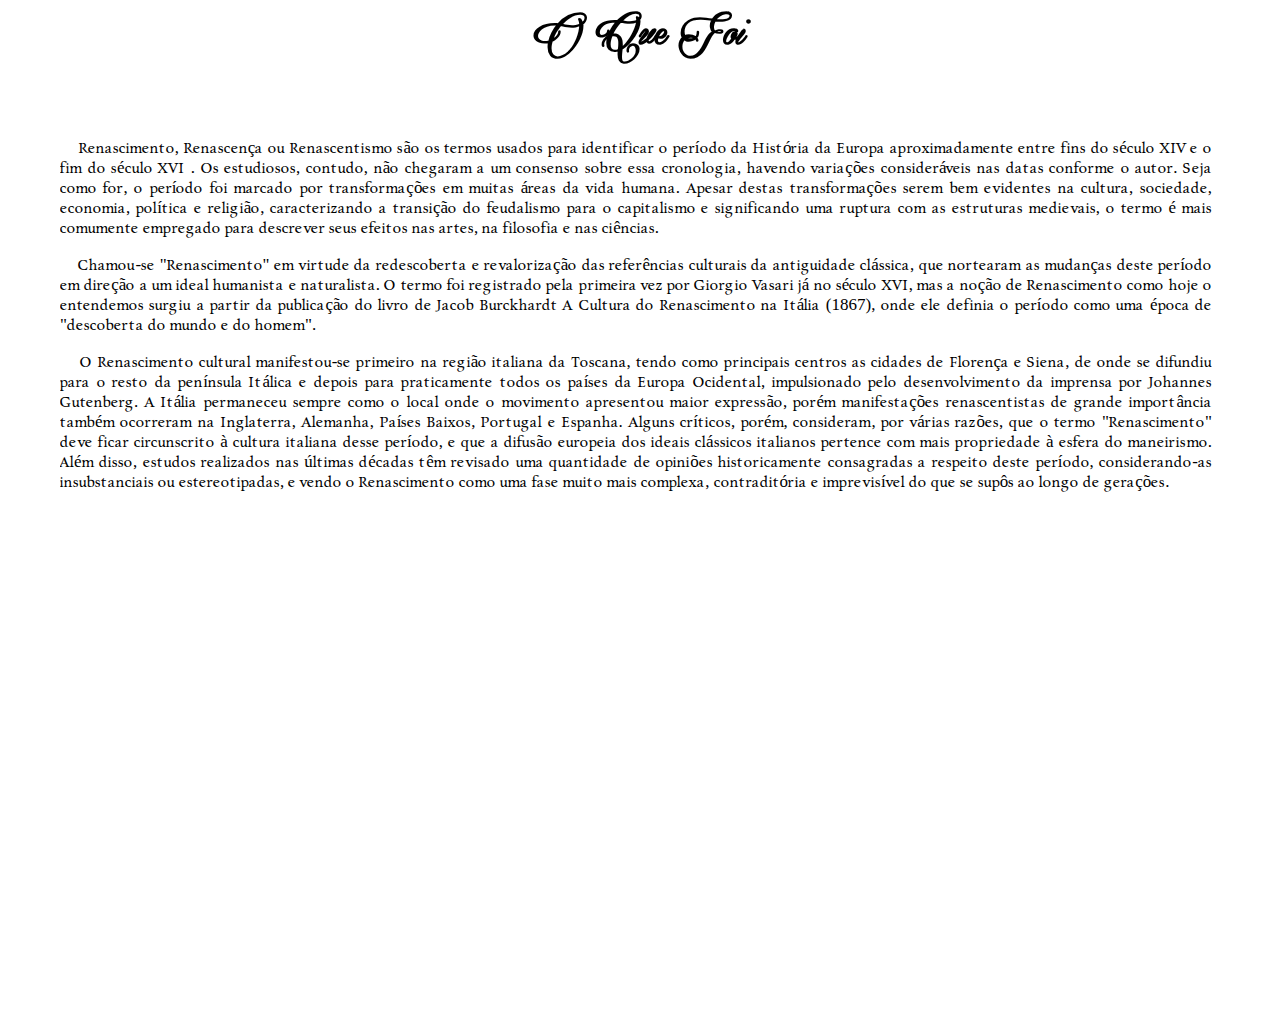
<file: oquefoi.html>
<html>
		<head>
		<link rel="stylesheet" type="text/css" href="estiloiframe.css">
		<meta charset="utf-8">
		</head>
		<body>
		
		<div class="fadeIn">
		<section>
		<h2 id="titulo">O Que Foi</h2>
		<br>
		<article class="texto">
		  <p> &nbsp &nbsp Renascimento, Renascen&ccedil;a ou Renascentismo s&atilde;o os termos usados para identificar o per&iacute;odo da Hist&oacute;ria da Europa aproximadamente entre fins do s&eacute;culo XIV e o fim do s&eacute;culo XVI . Os estudiosos, contudo, n&atilde;o chegaram a um consenso sobre essa cronologia, havendo varia&ccedil;&otilde;es consider&aacute;veis nas datas conforme o autor. Seja como for, o per&iacute;odo foi marcado por transforma&ccedil;&otilde;es em muitas &aacute;reas da vida humana. Apesar destas transforma&ccedil;&otilde;es serem bem evidentes na cultura, sociedade, economia, pol&iacute;tica e religi&atilde;o, caracterizando a transi&ccedil;&atilde;o do feudalismo para o capitalismo e significando uma ruptura com as estruturas medievais, o termo &eacute; mais comumente empregado para descrever seus efeitos nas artes, na filosofia e nas ci&ecirc;ncias.</p> <p> &nbsp &nbsp Chamou-se &quot;Renascimento&quot; em virtude da redescoberta e revaloriza&ccedil;&atilde;o das refer&ecirc;ncias culturais da antiguidade cl&aacute;ssica, que nortearam as mudan&ccedil;as deste per&iacute;odo em dire&ccedil;&atilde;o a um ideal humanista e naturalista. O termo foi registrado pela primeira vez por Giorgio Vasari j&aacute; no s&eacute;culo XVI, mas a no&ccedil;&atilde;o de Renascimento como hoje o entendemos surgiu a partir da publica&ccedil;&atilde;o do livro de Jacob Burckhardt A Cultura do Renascimento na It&aacute;lia (1867), onde ele definia o per&iacute;odo como uma &eacute;poca de &quot;descoberta do mundo e do homem&quot;. </p>
		  <p>&nbsp &nbsp O Renascimento cultural manifestou-se primeiro na regi&atilde;o italiana da Toscana, tendo como principais centros as cidades de Floren&ccedil;a e Siena, de onde se difundiu para o resto da pen&iacute;nsula It&aacute;lica e depois para praticamente todos os pa&iacute;ses da Europa Ocidental, impulsionado pelo desenvolvimento da imprensa por Johannes Gutenberg. A It&aacute;lia permaneceu sempre como o local onde o movimento apresentou maior express&atilde;o, por&eacute;m manifesta&ccedil;&otilde;es renascentistas de grande import&acirc;ncia tamb&eacute;m ocorreram na Inglaterra, Alemanha, Pa&iacute;ses Baixos, Portugal e Espanha. Alguns cr&iacute;ticos, por&eacute;m, consideram, por v&aacute;rias raz&otilde;es, que o termo &quot;Renascimento&quot; deve ficar circunscrito &agrave; cultura italiana desse per&iacute;odo, e que a difus&atilde;o europeia dos ideais cl&aacute;ssicos italianos pertence com mais propriedade &agrave; esfera do maneirismo. Al&eacute;m disso, estudos realizados nas &uacute;ltimas d&eacute;cadas t&ecirc;m revisado uma quantidade de opini&otilde;es historicamente consagradas a respeito deste per&iacute;odo, considerando-as insubstanciais ou estereotipadas, e vendo o Renascimento como uma fase muito mais complexa, contradit&oacute;ria e imprevis&iacute;vel do que se sup&ocirc;s ao longo de gera&ccedil;&otilde;es.</p>
	    </article>
	    </section>
        </div>
		</body>
		</html>
</file>
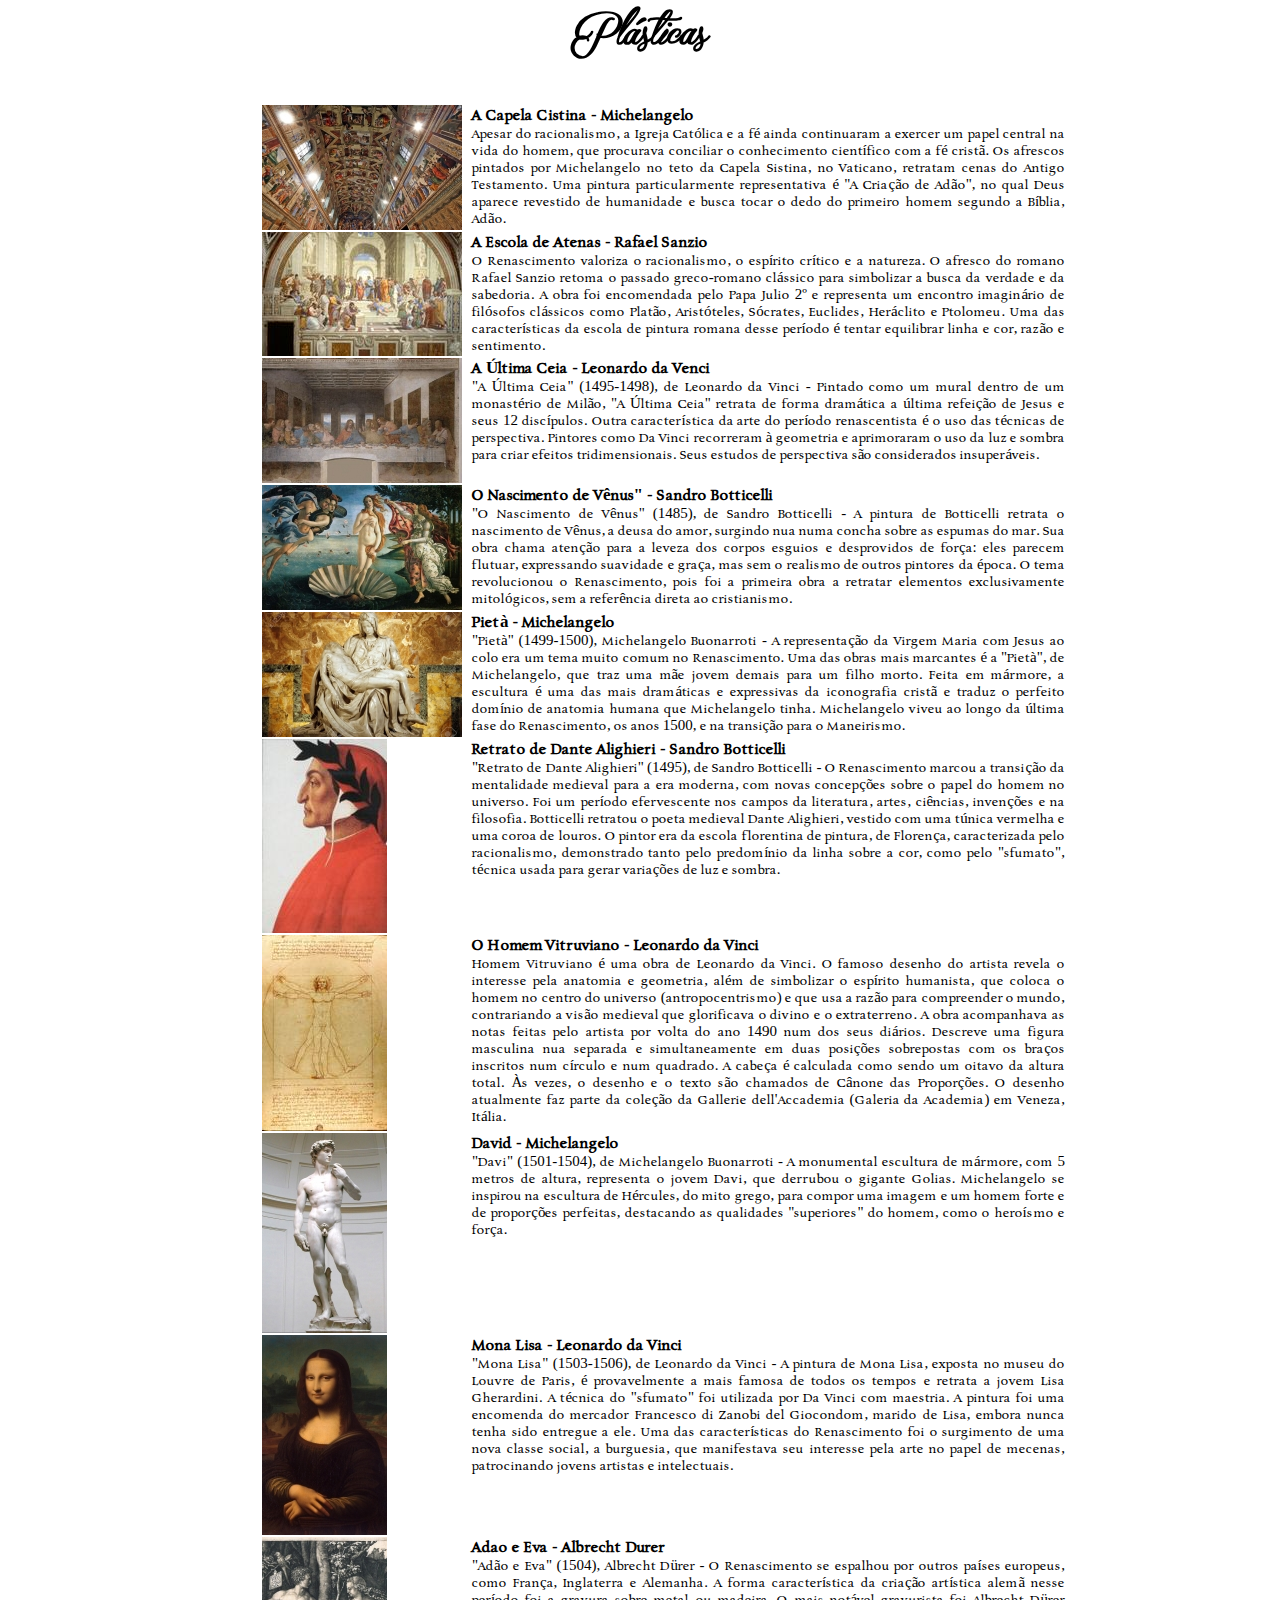
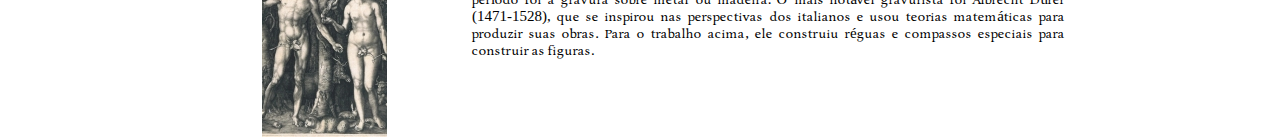
<file: quadros.html>
<html>
		<head>
		<link rel="stylesheet" type="text/css" href="estiloiframequadros.css">
		<meta charset="utf-8">
		</head>
		<body>
		<div class="fadeIn">
		
		<h2 id="titulo">Pl&aacute;sticas</h2>
		<div id="centralisador">
		
		<style type="text/css">

@media screen and (max-width: 767px) {.tg {width: auto !important;}.tg col {width: auto !important;}.tg-wrap {overflow-x: auto;-webkit-overflow-scrolling: touch;margin: auto 0px;}}</style>
<div class="tg-wrap"><table class="tg" style="undefined;table-layout: fixed; width: 727px">
<colgroup>
<col style="width: 200px">
<col style="width: 601px">
</colgroup>

  <tr>
    <td class="tg-031e"><img src="images/capela-sistina.jpg"></td>
    <td class="tg-031e"><h3>A Capela Cistina - Michelangelo</h3><article class="descricaoquadro">Apesar do racionalismo, a Igreja Cat&oacute;lica e a f&eacute; ainda continuaram a exercer um papel central na vida do homem, que procurava conciliar o conhecimento cient&iacute;fico com a f&eacute; crist&atilde;. Os afrescos pintados por Michelangelo no teto da Capela Sistina, no Vaticano, retratam cenas do Antigo Testamento. Uma pintura particularmente representativa &eacute; &quot;A Cria&ccedil;&atilde;o de Ad&atilde;o&quot;, no qual Deus aparece revestido de humanidade e busca tocar o dedo do primeiro homem segundo a B&iacute;blia, Ad&atilde;o.</article></td>
  </tr>
 
  <tr>
    <td class="tg-031e"><img src="images/escola_de_atenas.jpg"></td>
    <td class="tg-031e"><h3>A Escola de Atenas - Rafael Sanzio</h3><article class="descricaoquadro">O Renascimento valoriza o racionalismo, o esp&iacute;rito cr&iacute;tico e a natureza. O afresco do romano Rafael Sanzio retoma o passado greco-romano cl&aacute;ssico para simbolizar a busca da verdade e da sabedoria. A obra foi encomendada pelo Papa Julio 2&ordm; e representa um encontro imagin&aacute;rio de fil&oacute;sofos cl&aacute;ssicos como Plat&atilde;o, Arist&oacute;teles, S&oacute;crates, Euclides, Her&aacute;clito e Ptolomeu. Uma das caracter&iacute;sticas da escola de pintura romana desse per&iacute;odo &eacute; tentar equilibrar linha e cor, raz&atilde;o e sentimento. </article></td>
  </tr>
  <tr>
    <td class="tg-031e"><img src="images/Leonardo_da_Vinci_A_Ultima_Ceia.jpg"></td>
    <td class="tg-031e"><h3>A &Uacute;ltima Ceia - Leonardo da Venci</h3><article class="descricaoquadro">&quot;A &Uacute;ltima Ceia&quot; (1495-1498), de Leonardo da Vinci - Pintado como um mural dentro de um monast&eacute;rio de Mil&atilde;o, &quot;A &Uacute;ltima Ceia&quot; retrata de forma dram&aacute;tica a &uacute;ltima refei&ccedil;&atilde;o de Jesus e seus 12 disc&iacute;pulos. Outra caracter&iacute;stica da arte do per&iacute;odo renascentista &eacute; o uso das t&eacute;cnicas de perspectiva. Pintores como Da Vinci recorreram &agrave; geometria e aprimoraram o uso da luz e sombra para criar efeitos tridimensionais. Seus estudos de perspectiva s&atilde;o considerados insuper&aacute;veis.</article></td>
  </tr>
 
  <tr>
    <td class="tg-031e"><img src="images/nascimento-de-venus.jpg"></td>
    <td class="tg-031e"><h3>O Nascimento de  V&ecirc;nus&quot; - Sandro Botticelli</h3><article class="descricaoquadro">&quot;O Nascimento de V&ecirc;nus&quot; (1485), de Sandro Botticelli - A pintura de Botticelli retrata o nascimento de V&ecirc;nus, a deusa do amor, surgindo nua numa concha sobre as espumas do mar. Sua obra chama aten&ccedil;&atilde;o para a leveza dos corpos esguios e desprovidos de for&ccedil;a: eles parecem flutuar, expressando suavidade e gra&ccedil;a, mas sem o realismo de outros pintores da &eacute;poca. O tema revolucionou o Renascimento, pois foi a primeira obra a retratar elementos exclusivamente mitol&oacute;gicos, sem a refer&ecirc;ncia direta ao cristianismo.</article></td>
  </tr>
  
  <tr>
    <td class="tg-031e"><img src="images/pieta.jpg"></td>
    <td class="tg-031e"><h3>Piet&agrave; - Michelangelo</h3><article class="descricaoquadro">&quot;Piet&agrave;&quot; (1499-1500), Michelangelo Buonarroti - A representa&ccedil;&atilde;o da Virgem Maria com Jesus ao colo era um tema muito comum no Renascimento. Uma das obras mais marcantes &eacute; a &quot;Piet&agrave;&quot;, de Michelangelo, que traz uma m&atilde;e jovem demais para um filho morto. Feita em m&aacute;rmore, a escultura &eacute; uma das mais dram&aacute;ticas e expressivas da iconografia crist&atilde; e traduz o perfeito dom&iacute;nio de anatomia humana que Michelangelo tinha. Michelangelo viveu ao longo da &uacute;ltima fase do Renascimento, os anos 1500, e na transi&ccedil;&atilde;o para o Maneirismo.</article></td>
  </tr>
  <tr>
    <td class="tg-031e"><img src="images/retrato_de Dante_Alhighuieri_Sandro_botticelli.jpg"></td>
    <td class="tg-031e"><h3>Retrato de Dante Alighieri - Sandro Botticelli</h3><article class="descricaoquadro">&quot;Retrato de Dante Alighieri&quot; (1495), de Sandro Botticelli - O Renascimento marcou a transi&ccedil;&atilde;o da mentalidade medieval para a era moderna, com novas concep&ccedil;&otilde;es sobre o papel do homem no universo. Foi um per&iacute;odo efervescente nos campos da literatura, artes, ci&ecirc;ncias, inven&ccedil;&otilde;es e na filosofia. Botticelli retratou o poeta medieval Dante Alighieri, vestido com uma t&uacute;nica vermelha e uma coroa de louros. O pintor era da escola florentina de pintura, de Floren&ccedil;a, caracterizada pelo racionalismo, demonstrado tanto pelo predom&iacute;nio da linha sobre a cor, como pelo &quot;sfumato&quot;, t&eacute;cnica usada para gerar varia&ccedil;&otilde;es de luz e sombra.</article></td>
  </tr>
    <tr>
    <td class="tg-031e"><img src="images/o_homem_vitruviano.jpg"></td>
    <td class="tg-031e"><h3>O Homem Vitruviano - Leonardo da Vinci</h3><article class="descricaoquadro">Homem Vitruviano &eacute; uma obra de Leonardo da Vinci. O famoso desenho do artista revela o interesse pela anatomia e geometria, al&eacute;m de simbolizar o esp&iacute;rito humanista, que coloca o homem no centro do universo (antropocentrismo) e que usa a raz&atilde;o para compreender o mundo, contrariando a vis&atilde;o medieval que glorificava o divino e o extraterreno. A obra acompanhava as notas feitas pelo artista por volta do ano 1490 num dos seus di&aacute;rios. Descreve uma figura masculina nua separada e simultaneamente em duas posi&ccedil;&otilde;es sobrepostas com os bra&ccedil;os inscritos num c&iacute;rculo e num quadrado. A cabe&ccedil;a &eacute; calculada como sendo um oitavo da altura total. &Agrave;s vezes, o desenho e o texto s&atilde;o chamados de C&acirc;none das Propor&ccedil;&otilde;es. O desenho atualmente faz parte da cole&ccedil;&atilde;o da Gallerie dell'Accademia (Galeria da Academia) em Veneza, It&aacute;lia. </article></td>
  </tr>
   <tr>
    <td class="tg-031e"><img src="images/david-michelangelo.jpg"></td>
    <td class="tg-031e"><h3>David - Michelangelo</h3><article class="descricaoquadro">&quot;Davi&quot; (1501-1504), de Michelangelo Buonarroti - A monumental escultura de m&aacute;rmore, com 5 metros de altura, representa o jovem Davi, que derrubou o gigante Golias. Michelangelo se inspirou na escultura de H&eacute;rcules, do mito grego, para compor uma imagem e um homem forte e de propor&ccedil;&otilde;es perfeitas, destacando as qualidades &quot;superiores&quot; do homem, como o hero&iacute;smo e for&ccedil;a.</article></td>
  </tr>
   <tr>
    <td class="tg-031e"><img src="images/Mona_Lisa.jpg"></td>
    <td class="tg-031e"><h3>Mona Lisa - Leonardo da Vinci</h3><article class="descricaoquadro">&quot;Mona Lisa&quot; (1503-1506), de Leonardo da Vinci - A pintura de Mona Lisa, exposta no museu do Louvre de Paris, &eacute; provavelmente a mais famosa de todos os tempos e retrata a jovem Lisa Gherardini. A t&eacute;cnica do &quot;sfumato&quot; foi utilizada por Da Vinci com maestria. A pintura foi uma encomenda do mercador Francesco di Zanobi del Giocondom, marido de Lisa, embora nunca tenha sido entregue a ele. Uma das caracter&iacute;sticas do Renascimento foi o surgimento de uma nova classe social, a burguesia, que manifestava seu interesse pela arte no papel de mecenas, patrocinando jovens artistas e intelectuais.</article></td>
  </tr>
  <tr>
    <td class="tg-031e"><img src="images/adao_e_eva_Albrecht_Durer.jpg"></td>
    <td class="tg-031e"><h3>Adao e Eva - Albrecht Durer</h3><article class="descricaoquadro">&quot;Ad&atilde;o e Eva&quot; (1504), Albrecht D&uuml;rer - O Renascimento se espalhou por outros pa&iacute;ses europeus, como Fran&ccedil;a, Inglaterra e Alemanha. A forma caracter&iacute;stica da cria&ccedil;&atilde;o art&iacute;stica alem&atilde; nesse per&iacute;odo foi a gravura sobre metal ou madeira. O mais not&aacute;vel gravurista foi Albrecht D&uuml;rer (1471-1528), que se inspirou nas perspectivas dos italianos e usou teorias matem&aacute;ticas para produzir suas obras. Para o trabalho acima, ele construiu r&eacute;guas e compassos especiais para construir as figuras.</article></td>
  </tr>
</table>
</div>
		</div>
		</div>
		</body>
</html>
</file>
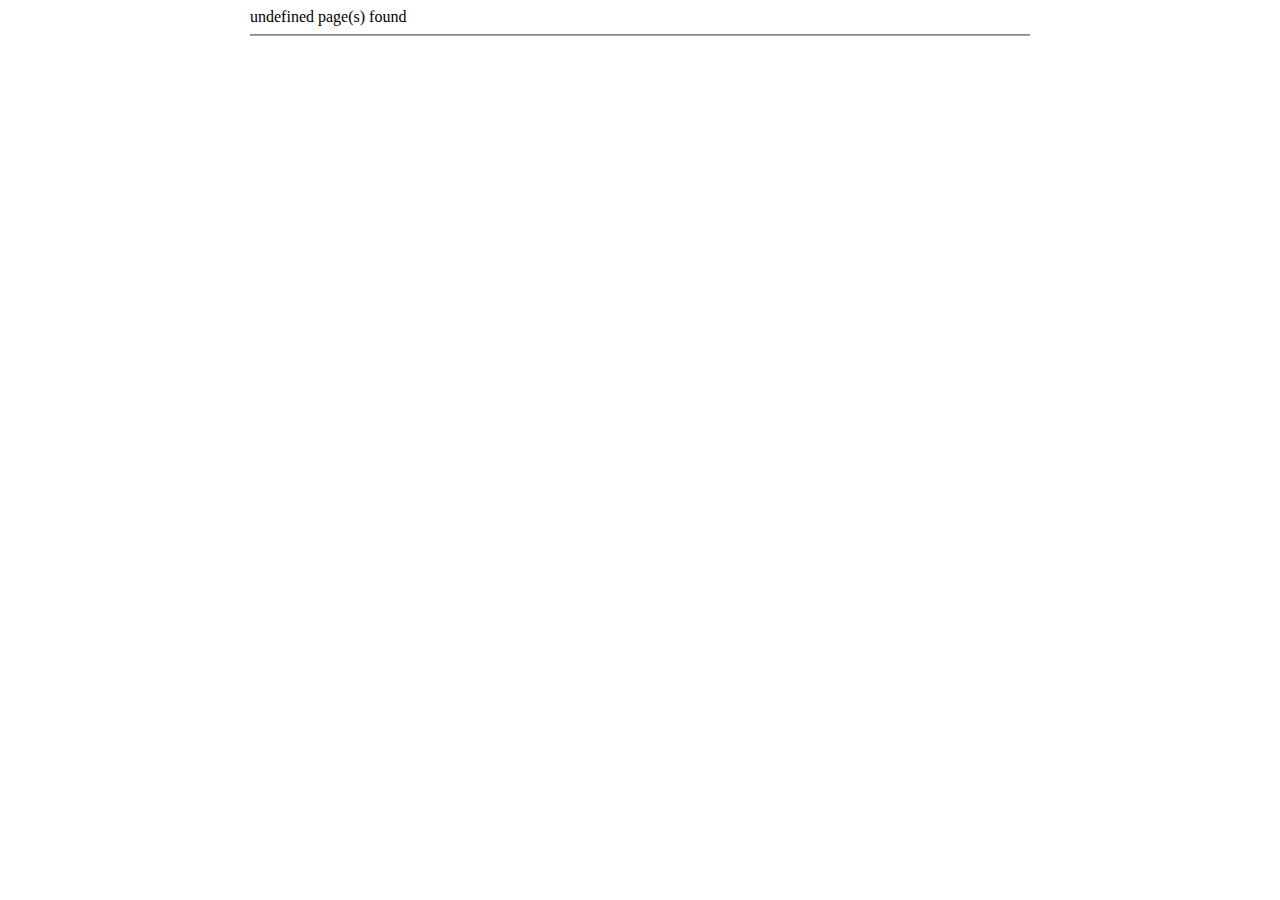
<file: results.html>
<!DOCTYPE HTML PUBLIC "-//IETF//DTD HTML//EN">

<html>
<head>
<link rel="stylesheet" type="text/css" href="estiloresults.css">
<meta charset="utf-8">
<title>Renasça!</title>

<script language="JavaScript1.3" type="text/javascript" src="jse_form.js" charset="utf-8"></script>
<script language="JavaScript1.3" type="text/javascript" src="jse_search.js" charset="utf-8"></script>

</head>
<body>
<div class="fadeIn">
<section id="centralisador" class="texto">

<!-- Find-->

<script language="JavaScript1.3" type="text/javascript">return_query()</script>

<!-- Mid -->

<script language="JavaScript1.3" type="text/javascript">num_jse()</script> page(s) found
<hr>
<p>
<script language="JavaScript1.3" type="text/javascript">
out_jse()
</script>
<p>&nbsp;
</section>
</div>
</body>
</html>
</file>
<file: estiloiframe.css>
@font-face {
    font-family: 'CharpentierRenRedNormal';
    src: url('fonts/CharpentierRenRedNormal.eot');
    src: url('fonts/CharpentierRenRedNormal.eot') format('embedded-opentype'),
         url('fonts/CharpentierRenRedNormal.woff2') format('woff2'),
         url('fonts/CharpentierRenRedNormal.woff') format('woff'),
         url('fonts/CharpentierRenRedNormal.ttf') format('truetype'),
         url('fonts/CharpentierRenRedNormal.svg#CharpentierRenRedNormal') format('svg');
}
@font-face {
    font-family: 'QaskinWhite_PersonalUse';
    src: url('fonts/QaskinWhite_PersonalUse.eot');
    src: url('fonts/QaskinWhite_PersonalUse.eot') format('embedded-opentype'),
         url('fonts/QaskinWhite_PersonalUse.woff2') format('woff2'),
         url('fonts/QaskinWhite_PersonalUse.woff') format('woff'),
         url('fonts/QaskinWhite_PersonalUse.ttf') format('truetype'),
         url('fonts/QaskinWhite_PersonalUse.svg#QaskinWhite_PersonalUse') format('svg');
}
@-webkit-keyframes fadeIn {
0% { opacity: 0; }
100% { opacity: 1; } 
}
@-moz-keyframes fadeIn {
0% { opacity: 0;}
100% { opacity: 1; }
}
@-o-keyframes fadeIn {
0% { opacity: 0; }
100% { opacity: 1; }
}
@keyframes fadeIn {
0% { opacity: 0; }
100% { opacity: 1; }
}

td{padding: 0px; position: relative;}
h3{margin: 0px 0px 0px 8px; position: absolute; top: 0;  font-family: 'CharpentierRenRedNormal'; font-size: 17px;}
.fadeIn {
-webkit-animation: fadeIn 2s ease-in-out;
-moz-animation: fadeIn 2s ease-in-out;
-o-animation: fadeIn 2s ease-in-out;
animation: fadeIn 2s ease-in-out;
}
#centralisador
{
position: absolute;
left: calc(50% - 446px);
}

h2#titulo {
font-family: "QaskinWhite_PersonalUse";
left:0px; 
top:80px;
text-align: center;
width:100%;
font-size: 52px;
}

.texto {font-family:"CharpentierRenRedNormal"; font-size: 17px; text-align: justify; position: absolute; left: 60px; white-space: normal; width:90%; height:100%; overflow:hidden;}
article.descricaocompositor{margin: 0px 0px 0px 8px;  font-family: 'CharpentierRenRedNormal'; font-size:15px; text-align: justify; position: absolute; top: 20px;}
</file>
<file: estiloiframequadros.css>
@font-face {
    font-family: 'CharpentierRenRedNormal';
    src: url('fonts/CharpentierRenRedNormal.eot');
    src: url('fonts/CharpentierRenRedNormal.eot') format('embedded-opentype'),
         url('fonts/CharpentierRenRedNormal.woff2') format('woff2'),
         url('fonts/CharpentierRenRedNormal.woff') format('woff'),
         url('fonts/CharpentierRenRedNormal.ttf') format('truetype'),
         url('fonts/CharpentierRenRedNormal.svg#CharpentierRenRedNormal') format('svg');
}
@font-face {
    font-family: 'QaskinWhite_PersonalUse';
    src: url('fonts/QaskinWhite_PersonalUse.eot');
    src: url('fonts/QaskinWhite_PersonalUse.eot') format('embedded-opentype'),
         url('fonts/QaskinWhite_PersonalUse.woff2') format('woff2'),
         url('fonts/QaskinWhite_PersonalUse.woff') format('woff'),
         url('fonts/QaskinWhite_PersonalUse.ttf') format('truetype'),
         url('fonts/QaskinWhite_PersonalUse.svg#QaskinWhite_PersonalUse') format('svg');
}
@-webkit-keyframes fadeIn {
0% { opacity: 0; }
100% { opacity: 1; } 
}
#meio{text-align: center;}
@-moz-keyframes fadeIn {
0% { opacity: 0;}
100% { opacity: 1; }
}
@-o-keyframes fadeIn {
0% { opacity: 0; }
100% { opacity: 1; }
}
@keyframes fadeIn {
0% { opacity: 0; }
100% { opacity: 1; }
}
table{ border-width: 0px;}

td{padding: 0px; position: relative;}
h3{margin: 0px 0px 0px 8px; position: absolute; top: 0;  font-family: 'CharpentierRenRedNormal'; font-size:17px;}
.fadeIn {
-webkit-animation: fadeIn 2s ease-in-out;
-moz-animation: fadeIn 2s ease-in-out;
-o-animation: fadeIn 2s ease-in-out;
animation: fadeIn 2s ease-in-out;
}
#centralisador
{
position: absolute;
left: calc(50% - 380px);
}
h2#titulo {
font-family: "QaskinWhite_PersonalUse";
left:0px; 
top:80px;
text-align: center;
width:100%;
font-size: 52px;
}
.texto {font-family:"CharpentierRenRedNormal"; font-size: 17px; text-align: justify; position: absolute; left: 60px; white-space: normal; width:90%; height:100%; overflow:hidden;}
article.descricaoquadro{margin: 0px 0px 0px 8px;  font-family: 'CharpentierRenRedNormal'; font-size:15px; text-align:justify; position: absolute; top: 20px;}
</file>
<file: estiloresults.css>
@font-face {
    font-family: 'CharpentierRenRedNormal';
    src: url('fonts/CharpentierRenRedNormal.eot');
    src: url('fonts/CharpentierRenRedNormal.eot') format('embedded-opentype'),
         url('fonts/CharpentierRenRedNormal.woff2') format('woff2'),
         url('fonts/CharpentierRenRedNormal.woff') format('woff'),
         url('fonts/CharpentierRenRedNormal.ttf') format('truetype'),
         url('fonts/CharpentierRenRedNormal.svg#CharpentierRenRedNormal') format('svg');
}
@font-face {
    font-family: 'QaskinWhite_PersonalUse';
    src: url('fonts/QaskinWhite_PersonalUse.eot');
    src: url('fonts/QaskinWhite_PersonalUse.eot') format('embedded-opentype'),
         url('fonts/QaskinWhite_PersonalUse.woff2') format('woff2'),
         url('fonts/QaskinWhite_PersonalUse.woff') format('woff'),
         url('fonts/QaskinWhite_PersonalUse.ttf') format('truetype'),
         url('fonts/QaskinWhite_PersonalUse.svg#QaskinWhite_PersonalUse') format('svg');
}
@-webkit-keyframes fadeIn {
0% { opacity: 0; }
100% { opacity: 1; } 
}
@-moz-keyframes fadeIn {
0% { opacity: 0;}
100% { opacity: 1; }
}
@-o-keyframes fadeIn {
0% { opacity: 0; }
100% { opacity: 1; }
}
@keyframes fadeIn {
0% { opacity: 0; }
100% { opacity: 1; }
}
td{padding: 0px; position: relative;}
h3{margin: 0px 0px 0px 8px; position: absolute; top: 0;  font-family: 'CharpentierRenRedNormal'; font-size: 17px;}
.fadeIn {
-webkit-animation: fadeIn 2s ease-in-out;
-moz-animation: fadeIn 2s ease-in-out;
-o-animation: fadeIn 2s ease-in-out;
animation: fadeIn 2s ease-in-out;
}
#centralisador
{
width:780px;
position: absolute;
left: calc(50% - 390px);
}
a:hover{color:white; text-decoration:none;}
a:active{color: white; text-decoration:none;}
a:visited{color: white; text-decoration:none;}
a{color: white; text-decoration:none;}
h2#titulo {
font-family: "QaskinWhite_PersonalUse";
left:0px; 
top:80px;
text-align: center;
width:100%;
font-size: 52px;
}
hr{border-color:rgba(99,79,70,.5); border-width: 1px}
/*.texto {font-family:"CharpentierRenRedNormal"; font-size: 17px; text-align: justify; position: absolute; left: 60px; white-space: normal; width:90%; height:100%; overflow:hidden;}
article.descricaocompositor{margin: 0px 0px 0px 8px;  font-family: 'CharpentierRenRedNormal'; font-size:15px; text-align: justify; position: absolute; top: 20px;}
</file>
